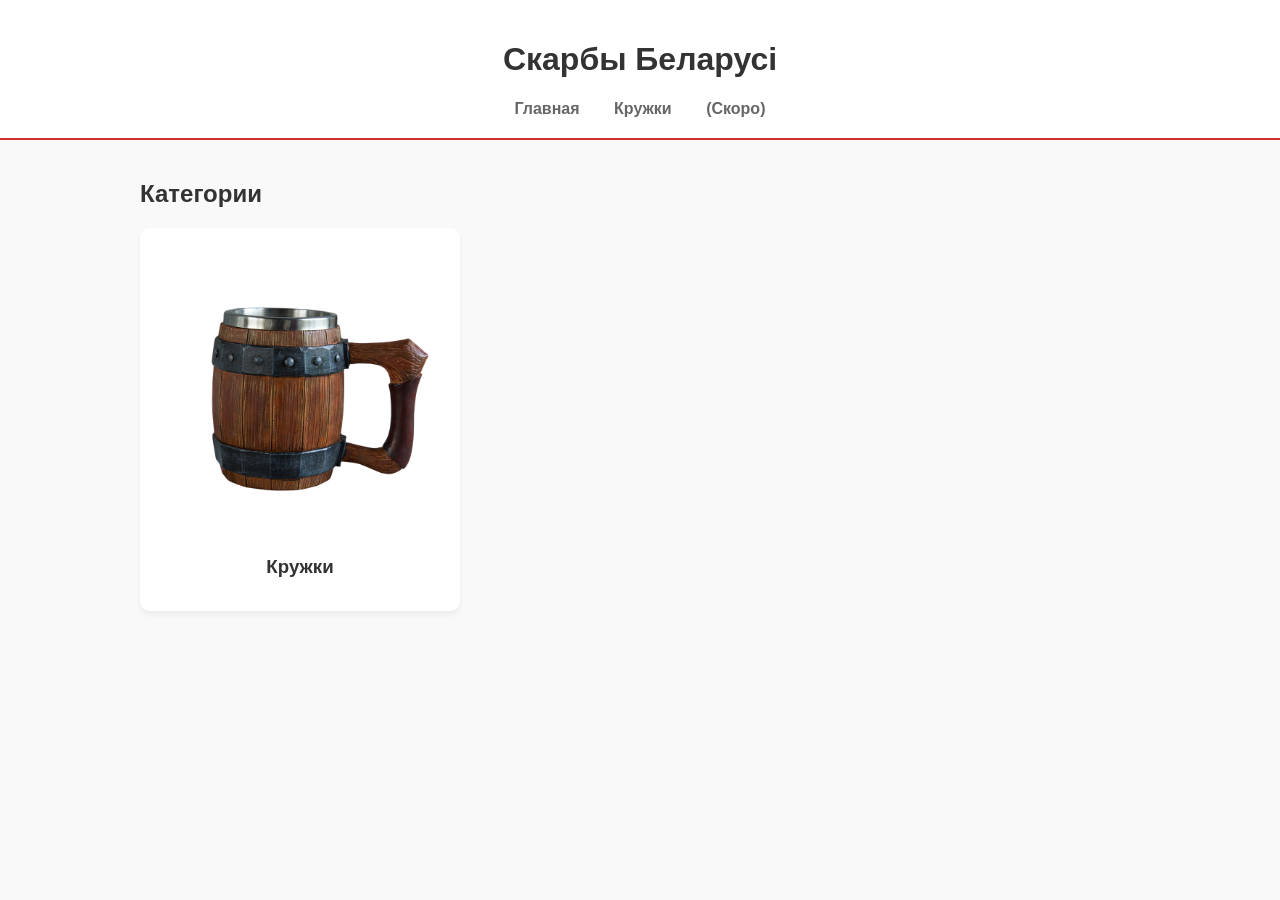
<file: index.html>
<!DOCTYPE html>
<html>
<head>
    <link rel="stylesheet" href="css/style.css">
    <link rel="icon" type="image/png" href="images/favicon.png">
    <title>Скарбы Беларусі — Крама</title>
</head>
<body>
    <header>
        <h1>Скарбы Беларусі</h1>
        <nav>
            <a href="index.html">Главная</a>
            <a href="mugs.html">Кружки</a>
            <a href="#">(Скоро)</a>
        </nav>
    </header>
    <div class="container">
        <h2>Категории</h2>
        <div class="grid">
            <a href="mugs.html" class="card">
                <img src="images/previewMug.png" alt="Кружки">
                <h3>Кружки</h3>
            </a>
            <!-- Сюда потом добавишь новые карточки категорий -->
        </div>
    </div>
</body>
</html>
</file>
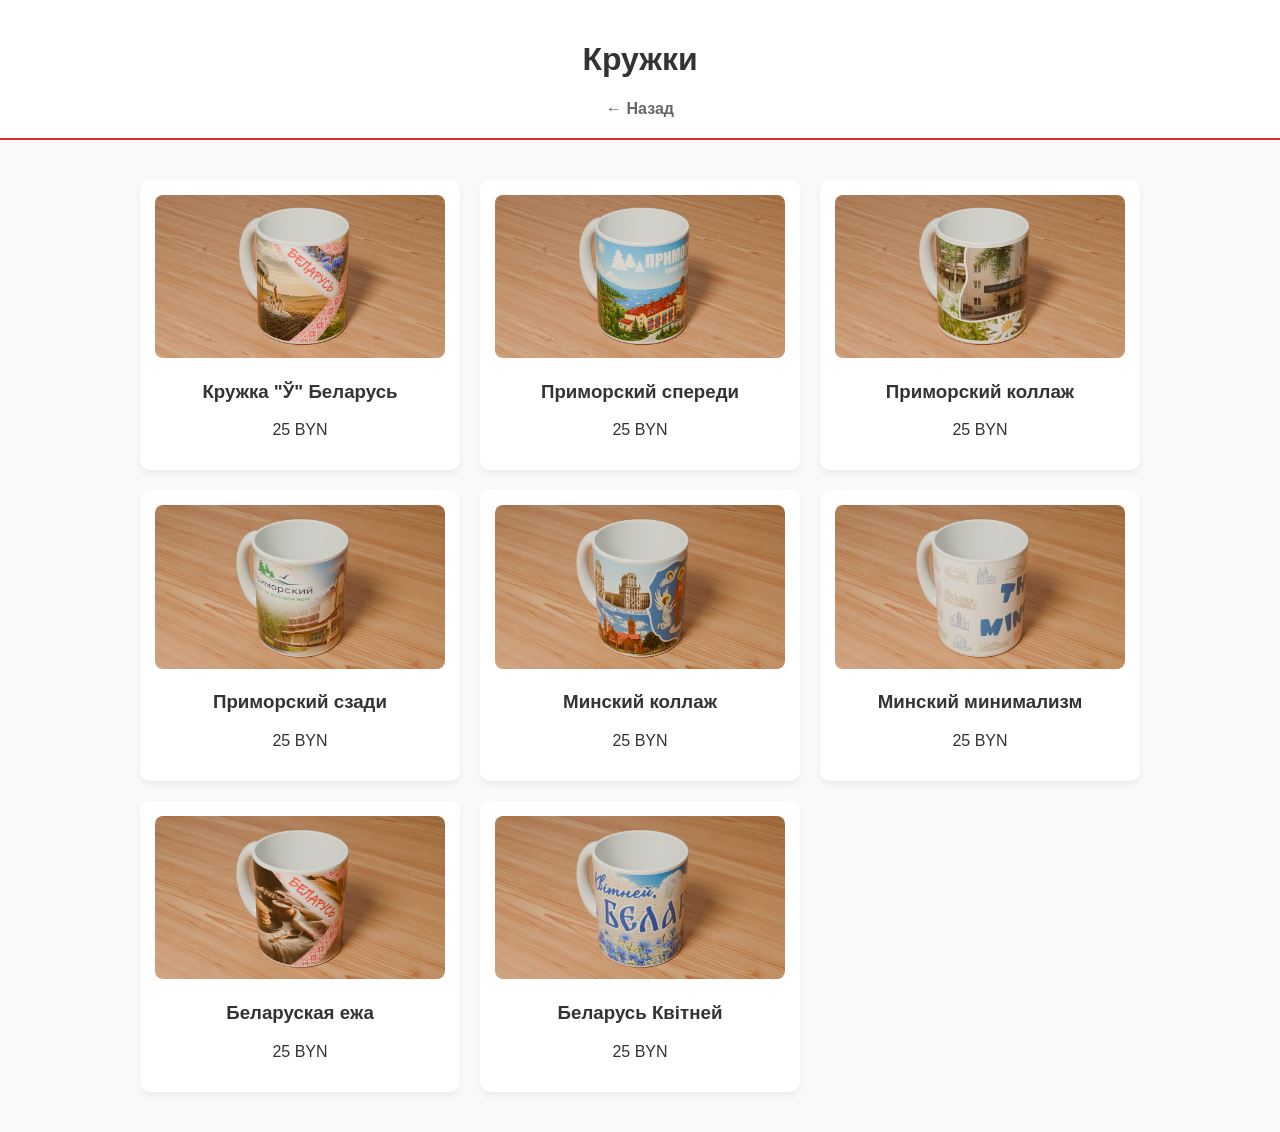
<file: mugs.html>
<!DOCTYPE html>
<html>
<head>
    <link rel="stylesheet" href="css/style.css">
    <link rel="icon" type="image/png" href="images/favicon.png">
    <title>Кружки — Скарбы Беларусі</title>
</head>
<body>
    <header>
        <h1>Кружки</h1>
        <nav><a href="index.html">← Назад</a></nav>
    </header>
    <div class="container">
        <div class="grid">
            <!-- Первая кружка -->
            <a href="product-mug-letter.html" class="card">
                <img src="images/renderMugLetter.png"> <!-- Тот самый рендер F12 -->
                <h3>Кружка "Ў" Беларусь</h3>
                <p>25 BYN</p>
            </a>
            <!-- Когда сделаешь вторую, просто скопируй этот блок <a> -->
            <a href="product-mug-cartoon.html" class="card">
                <img src="images/renderMugCartoon.png"> <!-- Тот самый рендер F12 -->
                <h3>Приморский спереди</h3>
                <p>25 BYN</p>
            </a>
            <a href="product-mug-mangal.html" class="card">
                <img src="images/renderMugMangal.png"> <!-- Тот самый рендер F12 -->
                <h3>Приморский коллаж</h3>
                <p>25 BYN</p>
            </a>
            <a href="product-mug-back.html" class="card">
                <img src="images/renderMugBack.png"> <!-- Тот самый рендер F12 -->
                <h3>Приморский сзади</h3>
                <p>25 BYN</p>
            </a>
            <a href="product-mug-minskk.html" class="card">
                <img src="images/renderMugMinskk.png"> <!-- Тот самый рендер F12 -->
                <h3>Минский коллаж</h3>
                <p>25 BYN</p>
            </a>
            <a href="product-mug-minskalt.html" class="card">
                <img src="images/renderMugMinskalt.png"> <!-- Тот самый рендер F12 -->
                <h3>Минский минимализм</h3>
                <p>25 BYN</p>
            </a>
            <a href="product-mug-ezha.html" class="card">
                <img src="images/renderMugEzha.png"> <!-- Тот самый рендер F12 -->
                <h3>Беларуская ежа</h3>
                <p>25 BYN</p>
            </a>
            <a href="product-mug-belkvit.html" class="card">
                <img src="images/renderMugBelkvit.png"> <!-- Тот самый рендер F12 -->
                <h3>Беларусь Квiтней</h3>
                <p>25 BYN</p>
            </a>
        </div>
    </div>
</body>
</html>
</file>
<file: css/style.css>
body { margin: 0; font-family: sans-serif; background: #f9f9f9; color: #333; }
header { background: white; padding: 20px; text-align: center; border-bottom: 2px solid #d32f2f; }
nav { margin-top: 10px; }
nav a { margin: 0 15px; text-decoration: none; color: #666; font-weight: bold; }
nav a:hover { color: #d32f2f; }

/* Сетка товаров */
.container { max-width: 1000px; margin: 40px auto; padding: 0 20px; }
.grid { display: grid; grid-template-columns: repeat(auto-fill, minmax(250px, 1fr)); gap: 20px; }
.card { background: white; border-radius: 10px; padding: 15px; text-align: center; box-shadow: 0 4px 6px rgba(0,0,0,0.05); transition: 0.3s; cursor: pointer; text-decoration: none; color: inherit; }
.card:hover { transform: translateY(-5px); box-shadow: 0 10px 20px rgba(0,0,0,0.1); }
.card img { width: 100%; border-radius: 8px; }

/* 3D плеер */
model-viewer { width: 100%; height: 500px; background: white; border-radius: 15px; }
.back-btn { display: inline-block; margin: 20px 0; color: #d32f2f; text-decoration: none; font-weight: bold; }

.pattern-container {
    width: 100%;
    background: white;
    padding: 60px 0;
    text-align: center;
    border-top: 1px solid #eee;
    overflow: hidden; /* Чтобы узор не вылезал за края */
}

.pattern-container h3 {
    color: #d32f2f;
    text-transform: uppercase;
    letter-spacing: 3px;
    margin-bottom: 30px;
}

/* Лента узора */
.pattern-line {
    width: 100%;
    height: 200px; /* Фиксированная высота контейнера */
    background-repeat: repeat-x;
    background-position: center;
    background-size: auto 100%; /* По умолчанию на всю высоту */
    margin: 20px 0;
    cursor: grab;
    
    /* Плавная бесконечная анимация */
    animation: slidePattern 40s linear infinite;
}

@keyframes slidePattern {
    from { background-position: 0 center; }
    to { background-position: 1000px center; }
}

/* Стили для слайдера */
.pattern-controls {
    display: flex;
    justify-content: center;
    align-items: center;
    gap: 15px;
    margin-top: 20px;
    color: #888;
    font-size: 12px;
}

input[type=range] {
    width: 200px;
    accent-color: #d32f2f; /* Красный цвет ползунка */
    cursor: pointer;
}

.pattern-desc {
    font-size: 13px;
    color: #aaa;
    margin-top: 10px;
}

/* Курсор при наведении на ленту узора */
.pattern-line {
    cursor: zoom-in; /* Иконка лупы при наведении */
}

/* Стили модального окна */
.modal {
    display: none; /* Скрыто по умолчанию */
    position: fixed;
    z-index: 1000;
    left: 0;
    top: 0;
    width: 100%;
    height: 100%;
    background-color: rgba(0,0,0,0.9); /* Черный фон с прозрачностью */
    align-items: center;
    justify-content: center;
}

.modal-content {
    max-width: 90%;
    max-height: 80%;
    border: 5px solid white;
    box-shadow: 0 0 20px rgba(255,255,255,0.2);
}

/* Кнопка закрытия */
.close-modal {
    position: absolute;
    top: 30px;
    right: 50px;
    color: white;
    font-size: 60px;
    font-weight: bold;
    cursor: pointer;
    transition: 0.3s;
}

.close-modal:hover {
    color: #d32f2f;
}
</file>
